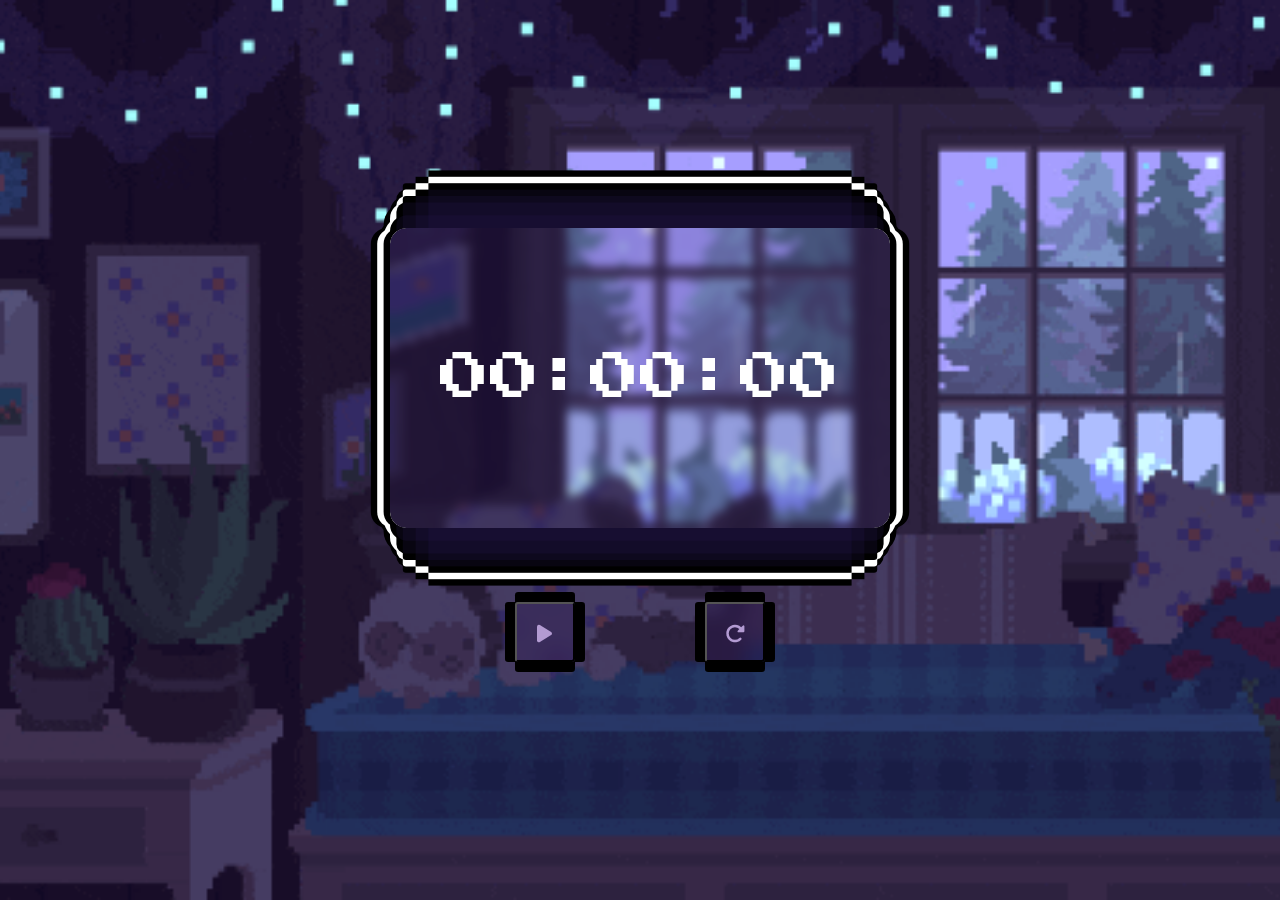
<file: index.html>
<!DOCTYPE html>
<!--[if lt IE 7]>      <html class="no-js lt-ie9 lt-ie8 lt-ie7"> <![endif]-->
<!--[if IE 7]>         <html class="no-js lt-ie9 lt-ie8"> <![endif]-->
<!--[if IE 8]>         <html class="no-js lt-ie9"> <![endif]-->
<!--[if gt IE 8]>      <html class="no-js"> <!--<![endif]-->
<html>
    <head>
        <meta charset="utf-8">
        <meta http-equiv="X-UA-Compatible" content="IE=edge">
        <title>STOP WATCH</title>
        <meta name="description" content="">
        <meta name="viewport" content="width=device-width, initial-scale=1">
        <link rel="stylesheet" href="styles.css">
        <link rel="stylesheet" href="https://cdnjs.cloudflare.com/ajax/libs/font-awesome/6.5.2/css/all.min.css">
    </head>
    <body>
        
        <!--[if lt IE 7]>
            <p class="browsehappy">You are using an <strong>outdated</strong> browser. Please <a href="#">upgrade your browser</a> to improve your experience.</p>
        <![endif]-->
        <div class="timer" id="stopwatch">
            <p class="time" id="stopwatch-time">00:00:00</p>
        </div>
        <div class="btn-container">
            <button class="btn" id="play-pause">
            
                <i class="fa-solid fa-play" id="play"></i>

            </button>

            <button class="btn">
                <i class="fa-solid fa-rotate-right" id="reset"></i>
            </button>
        </div>

        <script src="index.js" async defer></script>
    </body>
</html>
</file>
<file: styles.css>
@import url('https://fonts.googleapis.com/css2?family=Press+Start+2P&display=swap');
*{
    font-family: 'Press Start 2P', cursive;
    
    margin: 0;
    padding:0
}

body{
    background-image: url('/images/f2eaab4c93a309358e4abbcc3b5e1b7b.gif');
    height:100vh;
    width:100%;
    background-position: center;
    background-size: cover;
    background-repeat: no-repeat;
    display: flex;
    flex-direction:column;
    align-items: center;
    justify-content: center;

  
}
.timer{
    height:300px;
    width:500px;
    border-radius: 1rem;
    /* border: 1px solid rgb(0, 0, 0); */
    display:flex;
    align-items: center;
    justify-content: center;
    background-color: rgba(250, 250, 250, 0.1);
    color:white;
    backdrop-filter: blur(10px);
}

.timer .time{
    font-size:50px;
}

.btn-container{
    width:40%;
    height:80px;
    display: flex;
    align-items: center;
    justify-content: space-evenly;
    margin-top: 5%;
}
.btn{
    height:60px;
    width:60px;
    font-size: 20px;
    padding:2%;
    border-radius: 0.2rem;
    background-color: rgba(38, 13, 77, 0.3);
    backdrop-filter: blur(10px);
    color:rgb(179, 155, 210);
    box-shadow:   -10px 0 0 0 black,
    10px 0 0 0 black,
    0 -10px 0 0 black,
    0 10px 0 0 black;
}

#pause{
    display:none;
}



/*pixel styling*/

:root {
	--pixel-bg: rgb(42, 24, 86,0.2); /* Inner background color */
	--pixel-border: black; /* Inner border color: */
	--pixel-border-2: white; /* Middle border color: */
	--pixel-border-3: var(--pixel-border); /* Outer border color */
	--pixel: 0.4rem; /* Pixel size */
}

.timer {
	background: var(--pixel-bg);
    backdrop-filter: blur(5px); /* Adjust blur radius as needed */
	box-shadow:
		
	/* Inner Background Color */
		0 calc(var(--pixel) * -3) 0 calc(var(--pixel) * -1) var(--pixel-bg),
		0 calc(var(--pixel) * 3) 0 calc(var(--pixel) * -1) var(--pixel-bg),
		0 calc(var(--pixel) * -6) 0 calc(var(--pixel) * -2) var(--pixel-bg),
		0 calc(var(--pixel) * 6) 0 calc(var(--pixel) * -2) var(--pixel-bg),
		0 calc(var(--pixel) * -9) 0 calc(var(--pixel) * -4) var(--pixel-bg),
		0 calc(var(--pixel) * 9) 0 calc(var(--pixel) * -4) var(--pixel-bg),
		0 calc(var(--pixel) * -12) 0 calc(var(--pixel) * -6) var(--pixel-bg),
		0 calc(var(--pixel) * 12) 0 calc(var(--pixel) * -6) var(--pixel-bg),
		
	/* Pixel Border Layer 1 */
		calc(var(--pixel) * -1) 0 0 0 var(--pixel-border),
		var(--pixel) 0 0 0 var(--pixel-border),
		0 calc(var(--pixel) * -2) 0 0 var(--pixel-border),
		0 calc(var(--pixel) * 2) 0 0 var(--pixel-border),
		0 calc(var(--pixel) * -5) 0 calc(var(--pixel) * -1) var(--pixel-border),
		0 calc(var(--pixel) * 5) 0 calc(var(--pixel) * -1) var(--pixel-border),
		0 calc(var(--pixel) * -7) 0 calc(var(--pixel) * -2) var(--pixel-border),
		0 calc(var(--pixel) * 7) 0 calc(var(--pixel) * -2) var(--pixel-border),
		0 calc(var(--pixel) * -10) 0 calc(var(--pixel) * -4) var(--pixel-border),
		0 calc(var(--pixel) * 10) 0 calc(var(--pixel) * -4) var(--pixel-border),
		0 calc(var(--pixel) * -13) 0 calc(var(--pixel) * -6) var(--pixel-border),
		0 calc(var(--pixel) * 13) 0 calc(var(--pixel) * -6) var(--pixel-border),
		
	/* Pixel Border Layer 2 */
		calc(var(--pixel) * -2) 0 0 0 var(--pixel-border-2),
		calc(var(--pixel) * 2) 0 0 0 var(--pixel-border-2),
		0 calc(var(--pixel) * -1) 0 var(--pixel) var(--pixel-border-2), 
		0 var(--pixel) 0 var(--pixel) var(--pixel-border-2),
		0 calc(var(--pixel) * -4) 0 0 var(--pixel-border-2),
		0 calc(var(--pixel) * 4) 0 0 var(--pixel-border-2),
		0 calc(var(--pixel) * -6) 0 calc(var(--pixel) * -1) var(--pixel-border-2),
		0 calc(var(--pixel) * 6) 0 calc(var(--pixel) * -1) var(--pixel-border-2),
		0 calc(var(--pixel) * -8) 0 calc(var(--pixel) * -2) var(--pixel-border-2),
		0 calc(var(--pixel) * 8) 0 calc(var(--pixel) * -2) var(--pixel-border-2),
		0 calc(var(--pixel) * -11) 0 calc(var(--pixel) * -4) var(--pixel-border-2),
		0 calc(var(--pixel) * 11) 0 calc(var(--pixel) * -4) var(--pixel-border-2),
		0 calc(var(--pixel) * -14) 0 calc(var(--pixel) * -6) var(--pixel-border-2),
		0 calc(var(--pixel) * 14) 0 calc(var(--pixel) * -6) var(--pixel-border-2),
		
	/* Border Layer 3: --pixel-border-3 */
		calc(var(--pixel) * -3) 0 0 0 var(--pixel-border-3),
		calc(var(--pixel) * 3) 0 0 0 var(--pixel-border-3),
		0 0 0 calc(var(--pixel) * 2) var(--pixel-border-3),
		0 calc(var(--pixel) * -3) 0 var(--pixel) var(--pixel-border-3),
		0 calc(var(--pixel) * 3) 0 var(--pixel) var(--pixel-border-3),
		0 calc(var(--pixel) * -5) 0 0 var(--pixel-border-3),
		0 calc(var(--pixel) * 5) 0 0 var(--pixel-border-3),
		0 calc(var(--pixel) * -7) 0 calc(var(--pixel) * -1) var(--pixel-border-3),
		0 calc(var(--pixel) * 7) 0 calc(var(--pixel) * -1) var(--pixel-border-3),
		0 calc(var(--pixel) * -9) 0 calc(var(--pixel) * -2) var(--pixel-border-3), 
		0 calc(var(--pixel) * 9) 0 calc(var(--pixel) * -2) var(--pixel-border-3),
		0 calc(var(--pixel) * -12) 0 calc(var(--pixel) * -4) var(--pixel-border-3), 
		0 calc(var(--pixel) * 12) 0 calc(var(--pixel) * -4) var(--pixel-border-3),
		0 calc(var(--pixel) * -15) 0 calc(var(--pixel) * -6) var(--pixel-border-3), 
		0 calc(var(--pixel) * 15) 0 calc(var(--pixel) * -6) var(--pixel-border-3);
}
</file>
